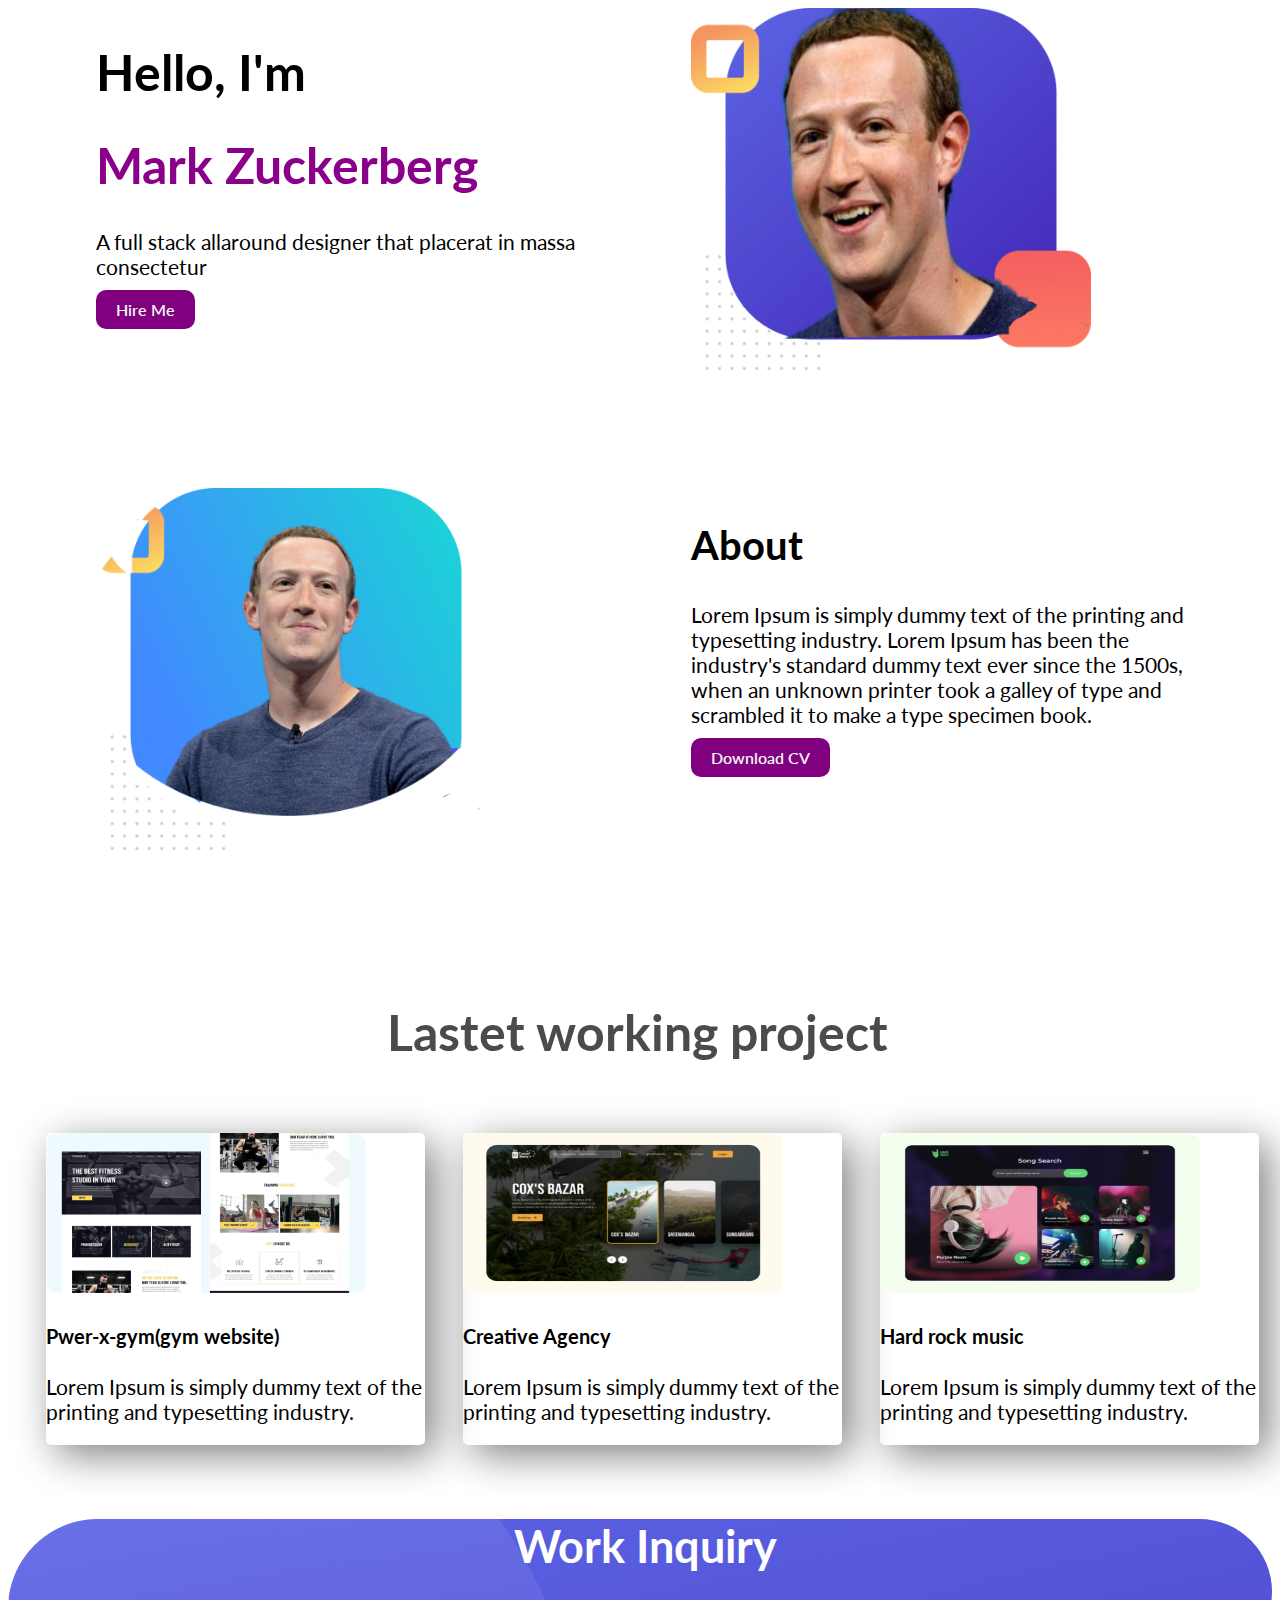
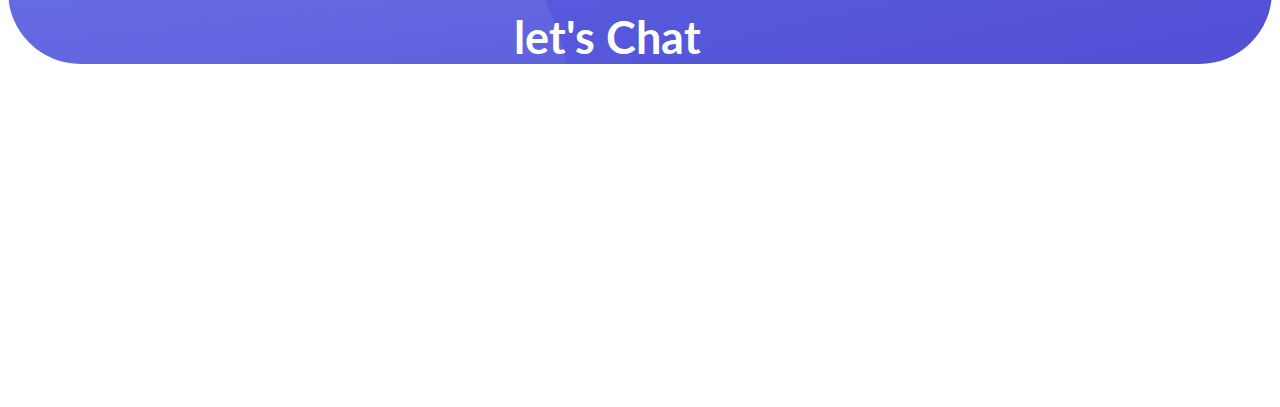
<file: index.html>
<!DOCTYPE html>
<html lang="en">
<head>
    <meta charset="UTF-8">
    <meta name="viewport" content="width=device-width, initial-scale=1.0">
    <title>Zuckerberg Exclusive</title>
<link rel="stylesheet" href="style.css">
<link rel="preconnect" href="https://fonts.gstatic.com">
<link href="https://fonts.googleapis.com/css2?family=Lato&display=swap" rel="stylesheet">

</head>


<body>
<section>
    <div class="half-width">
        <h1>Hello, I'm</h1>    
        <h1><span class="name-colr">Mark Zuckerberg</span></h1>
        <p>A full stack allaround designer that placerat in massa consectetur</p>
   <a class="link-button" target="blank" href="https://www.facebook.com/zuck">Hire Me</a>
    </div>
        <div class="half-width"> <img src="images/mrk.png" alt=""></div>
 
        
        </section>
        
        <section class="scend">
<div class="half-width">
<img src="images/mrk2.png" alt="">
</div>

<div class="half-width">
    <h2 class="h2">About</h2>
    <p>Lorem Ipsum is simply dummy text of the printing and typesetting industry. Lorem Ipsum has been the industry's standard dummy text ever since the 1500s, when an unknown printer took a galley of type and scrambled it to make a type specimen book.</p>
    <a class="link-button" href="">Download CV</a>
</div>
       </section>

       <section class="third">

       <div><h1 class="three">Lastet working project</h1></div>
<div class="half">

<img src="images/image 4.png" alt="">
<h4>Pwer-x-gym(gym website)</h4>
<p>Lorem Ipsum is simply dummy text of the printing and typesetting industry.</p>
</div>


<div class="half">
    <img src="images/image 5.png" alt="">
<h4>Creative Agency</h4>
<p>Lorem Ipsum is simply dummy text of the printing and typesetting industry.</p>
</div>

<div class="half">
    <img src="images/image 8.png" alt="">
<h4>Hard rock music</h4>
<p>Lorem Ipsum is simply dummy text of the printing and typesetting industry.</p>
</div>

       </section>
       <section class="fourth">

   <div class="last"> <h2>Work Inquiry</h2>
    <h2>let's Chat</h2></div>


       </section>
</body>


</html>
</file>
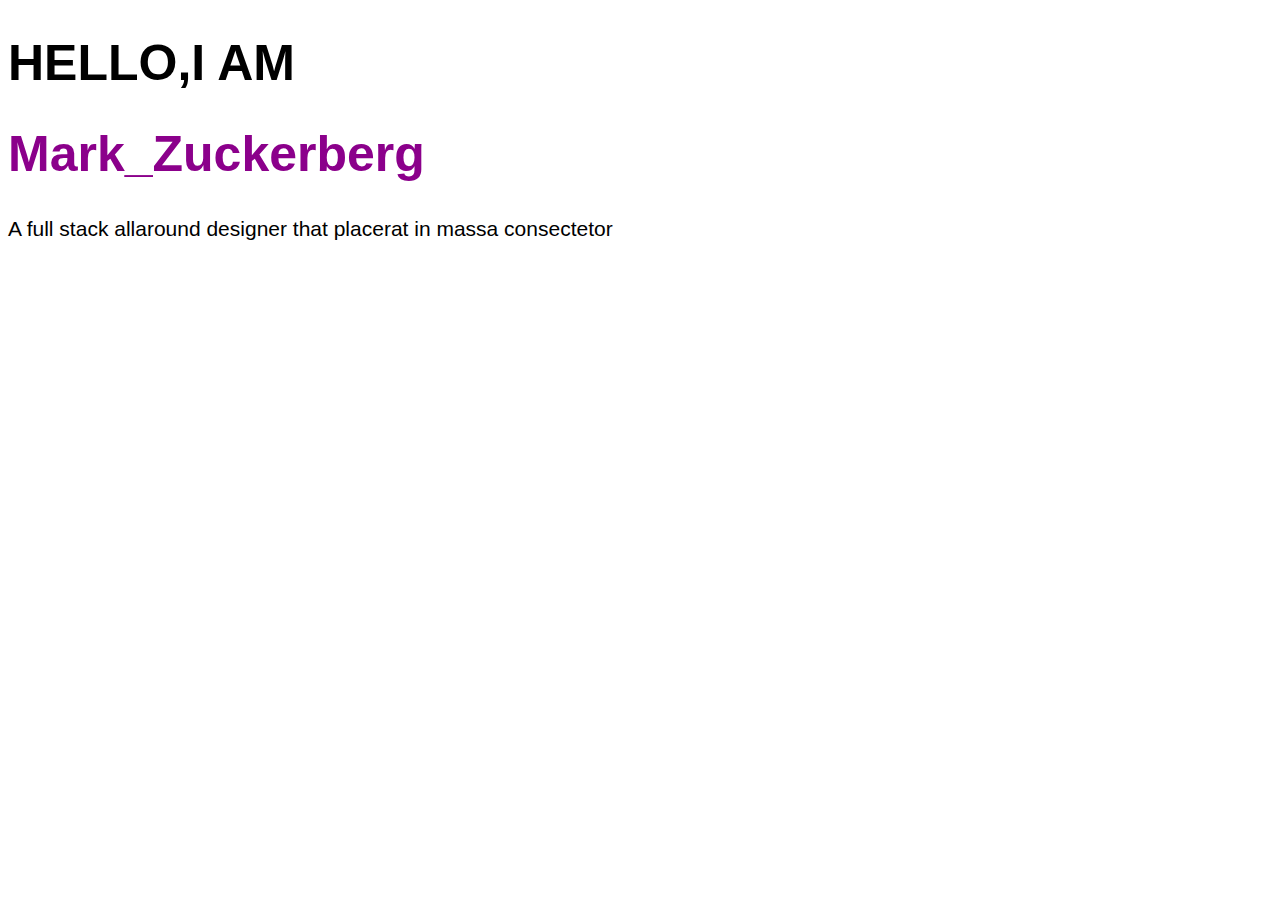
<file: images/index.html>
<!DOCTYPE html>
<html lang="en">
<head>
    <meta charset="UTF-8">
    <meta name="viewport" content="width=device-width, initial-scale=1.0">
    <title>tawhid web site</title>
<link rel="stylesheet" href="style.css">


</head>
<body>
<h1>HELLO,I AM</h1>    
<h1><span class="name-colr">Mark_Zuckerberg</span></h1>
<p>A full stack allaround designer that placerat in massa consectetor</p>
</body>
</html>
</file>
<file: style.css>
body{
    font-family: 'Lato', sans-serif;
}

h1{

    font-size: 50px;
}
.h2{
    font-size: 40px;
}
.name-colr{
   color: darkmagenta;
}
.half-width{
    width: 40%;
    float: left;
    margin-left: 5%;
    padding-left: 2%;
}
.half-width img{
    width: 400px;
}
p{
    font-size: 21px;
}
.link-button{
    text-decoration: none;
    background-color:purple;
    padding: 10px 20px;
    border-radius: 10px;
    color: whitesmoke;
    font-weight: 550;
}
section{
    height: 400px;
    padding-bottom: 80px;
}
.half{
    width: 30%;
float: left;
margin-left: 3%;
}
.three{
padding-left: 30%;
padding-bottom: 3%;
color: black ;
opacity: 70%;
}


.half img {
    width: 320px;
    height: 160px;
}
.half{
    box-shadow: 10px 10px 40px gray;
    font-size: 20px;
    border-radius: 5px;
}

.last{
    padding-left: 40%;
    font-size: 30px;
    background-image: url(images/banr.png);
    color: white;
    border-radius: 90px;
}
</file>
<file: images/style.css>
body{
    font-family: 'Lato', sans-serif;
}

h1{

    font-size: 50px;
}
.h2{
    font-size: 40px;
}
.name-colr{
   color: darkmagenta;
}
.half-width{
    width: 40%;
    float: left;
    margin-left: 5%;
    padding-left: 2%;
}
.half-width img{
    width: 400px;
}
p{
    font-size: 21px;
}
.link-button{
    text-decoration: none;
    background-color:purple;
    padding: 10px 20px;
    border-radius: 10px;
    color: whitesmoke;
    font-weight: 550;
}
section{
    height: 400px;
    padding-bottom: 80px;
}
.half{
    width: 30%;
float: left;
margin-left: 3%;
}
.three{
padding-left: 30%;
padding-bottom: 3%;
color: black ;
opacity: 70%;
}


.half img {
    width: 320px;
    height: 160px;
}
.half{
    box-shadow: 10px 10px 40px gray;
    font-size: 20px;
    border-radius: 5px;
}

.last{
    padding-left: 40%;
    font-size: 30px;
    background-image: url(images/banr.png);
    color: white;
    border-radius: 90px;
}
</file>
